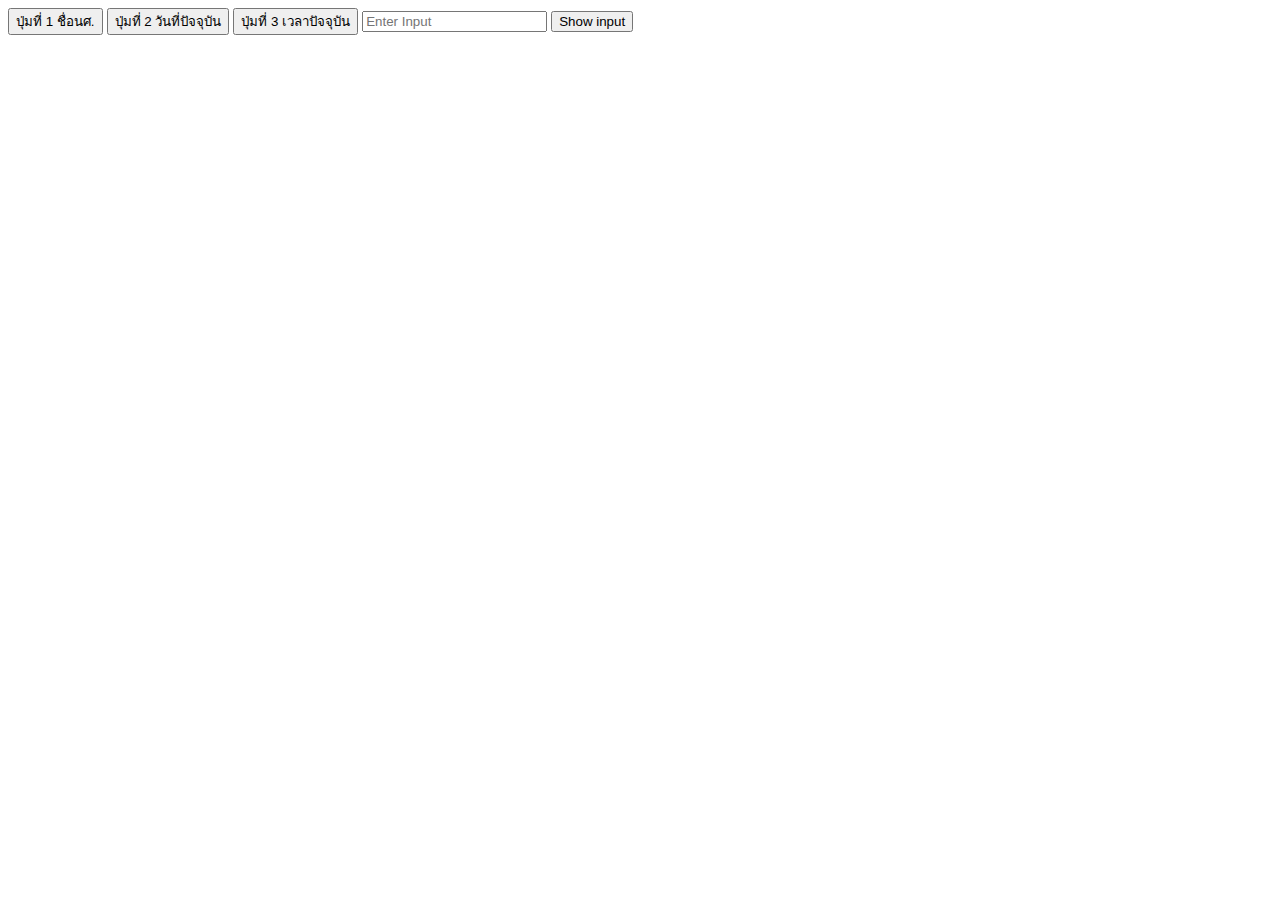
<file: Ex1/index.html>
<!DOCTYPE html>
<html lang="th">
<head>
    <meta charset="UTF-8">
    <title>ทดลอง JavaScript</title>
</head>
<body>
    <!-- Inline JavaScript -->
    <button onclick="alert('นายภูผาสุข ผาสุข')">ปุ่มที่ 1 ชื่อนศ.</button>

    <!-- ทดสอบ Internal JavaScript -->
    <button id="btn2">ปุ่มที่ 2 วันที่ปัจจุบัน</button>

    <!-- ทดสอบ External JavaScript -->
    <button id="btn3" onclick="hello3();">ปุ่มที่ 3 เวลาปัจจุบัน</button>

    <!-- Internal JavaScript -->
    <script>
        document.getElementById('btn2').onclick = function() {
            alert('Day/Month/Year: ' + new Date().toLocaleDateString());
        };
    </script>

    <input type="text" id="input1" placeholder="Enter Input">
    <button id="btnS">Show input</button>

    <script>
        document.getElementById('btnS').onclick = function() {
            var userInput = document.getElementById('input1').value;
            alert(userInput);
        };
    </script>

    <script src="script.js"></script>
</body>
</html>
</file>
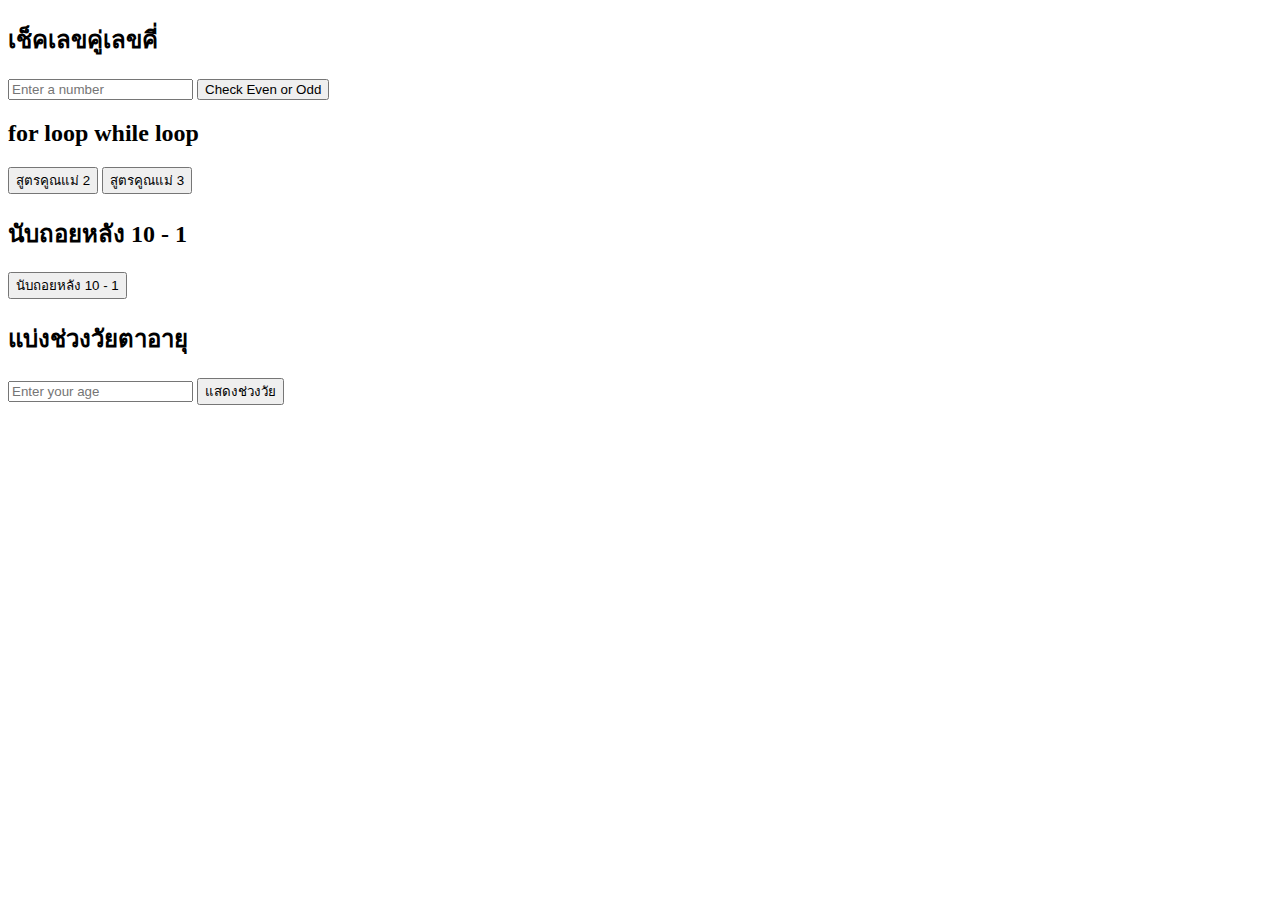
<file: Ex4/index.html>
<!DOCTYPE html>
<html lang="tn">
<head>
    <meta charset="UTF-8">
    
</head>
<body>
    <h2>เช็คเลขคู่เลขคี่</h2>
    <input type="text" id="num" placeholder="Enter a number">
    <button id="btn">Check Even or Odd</button>
    
    <h2>for loop while loop</h2>
    <button id="btnFor2">สูตรคูณแม่ 2</button>
    
    <button id="btnWhile3">สูตรคูณแม่ 3</button>


    <h2>นับถอยหลัง 10 - 1 </h2>
    <button id="btn10t1">นับถอยหลัง 10 - 1</button>

    <h2>แบ่งช่วงวัยตาอายุ</h2>
    <input type="text" id="age" placeholder="Enter your age">
    <button id="btnAge">แสดงช่วงวัย</button>

    <script src="script.js"></script>
</body>
</html>
</file>
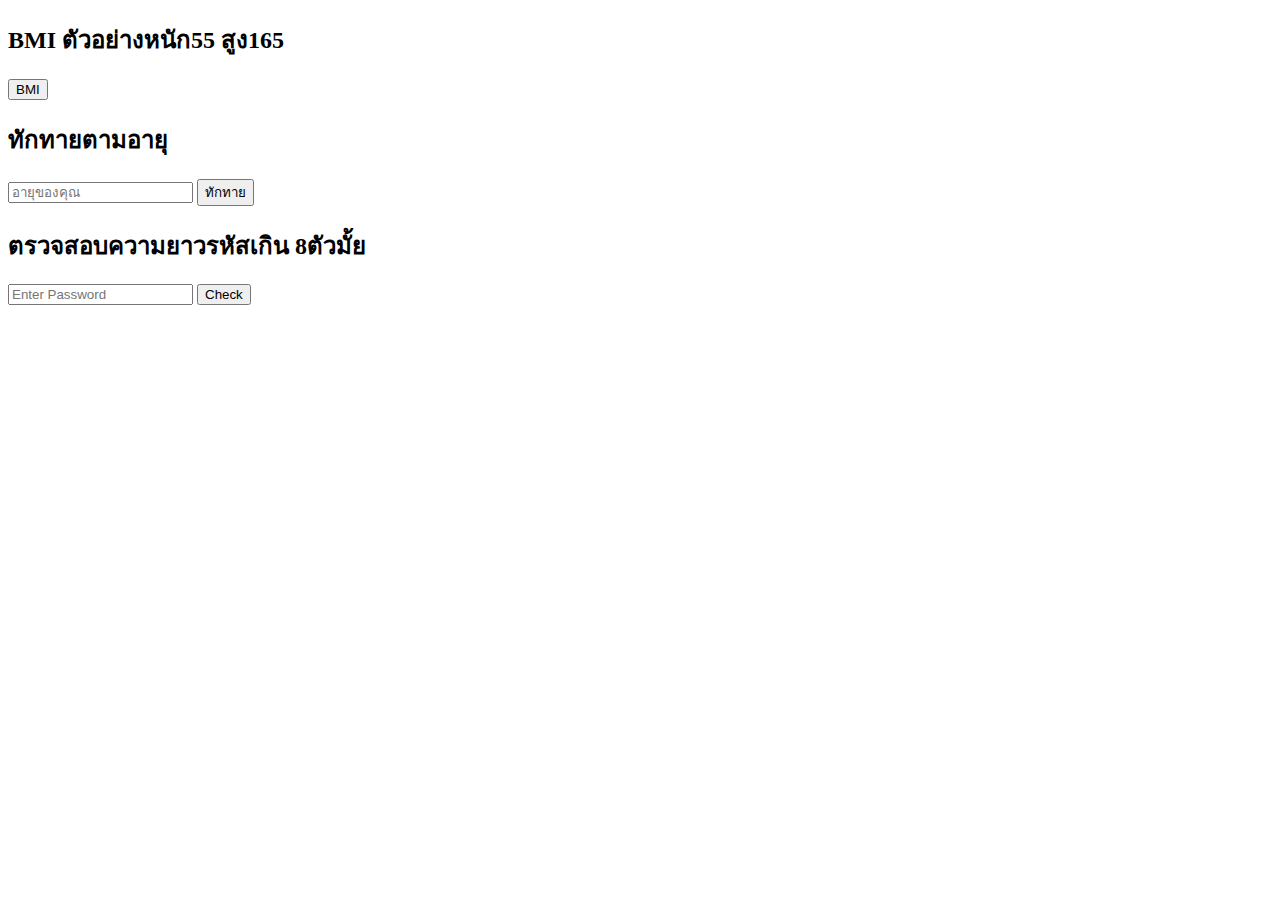
<file: Ex5/index.html>
<!DOCTYPE html>
<html lang="tn">
<head>
    <meta charset="UTF-8">
    
</head>
<body>
    <h2>BMI ตัวอย่างหนัก55 สูง165</h2>

    <button id="btn">BMI</button>
    
    <h2>ทักทายตามอายุ</h2>
    <input type="text" id="num" placeholder="อายุของคุณ">
    <button id="btnFor2">ทักทาย</button>


    <h2>ตรวจสอบความยาวรหัสเกิน 8ตัวมั้ย</h2>
    <input type="text" id="password" placeholder="Enter Password">
    <button id="btnCheck">Check</button>

    <script src="script.js"></script>
</body>
</html>
</file>
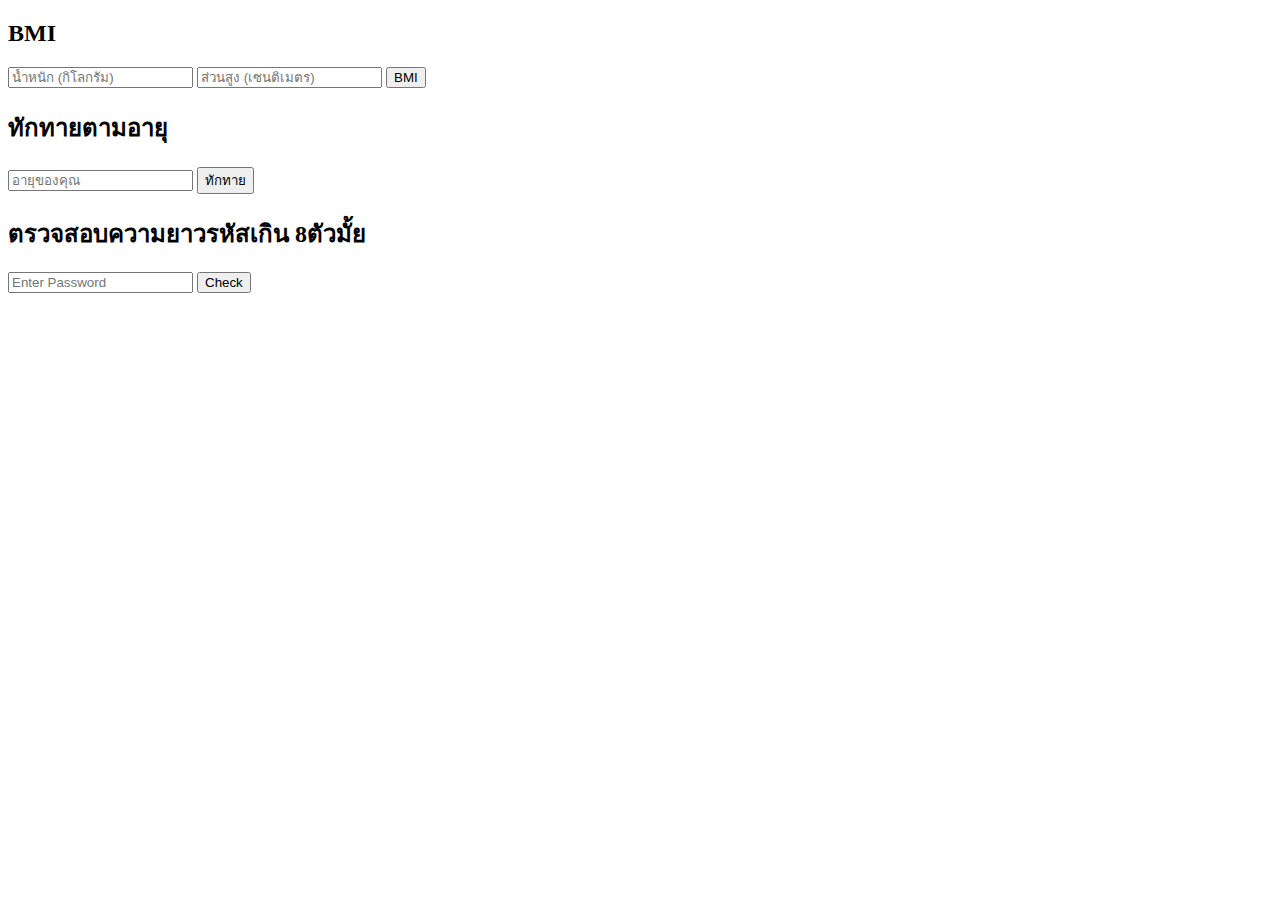
<file: Ex6/index.html>
<!DOCTYPE html>
<html lang="tn">
<head>
    <meta charset="UTF-8">
    
</head>
<body>
    <h2>BMI</h2>
    <input type="text" id="num1" placeholder="น้ำหนัก (กิโลกรัม)">
    <input type="text" id="num2" placeholder="ส่วนสูง (เซนติเมตร)">

    <button id="btn">BMI</button>
    
    <h2>ทักทายตามอายุ</h2>
    <input type="text" id="num" placeholder="อายุของคุณ">
    <button id="btnFor2">ทักทาย</button>


    <h2>ตรวจสอบความยาวรหัสเกิน 8ตัวมั้ย</h2>
    <input type="text" id="password" placeholder="Enter Password">
    <button id="btnCheck">Check</button>

    <script src="script.js"></script>
</body>
</html>
</file>
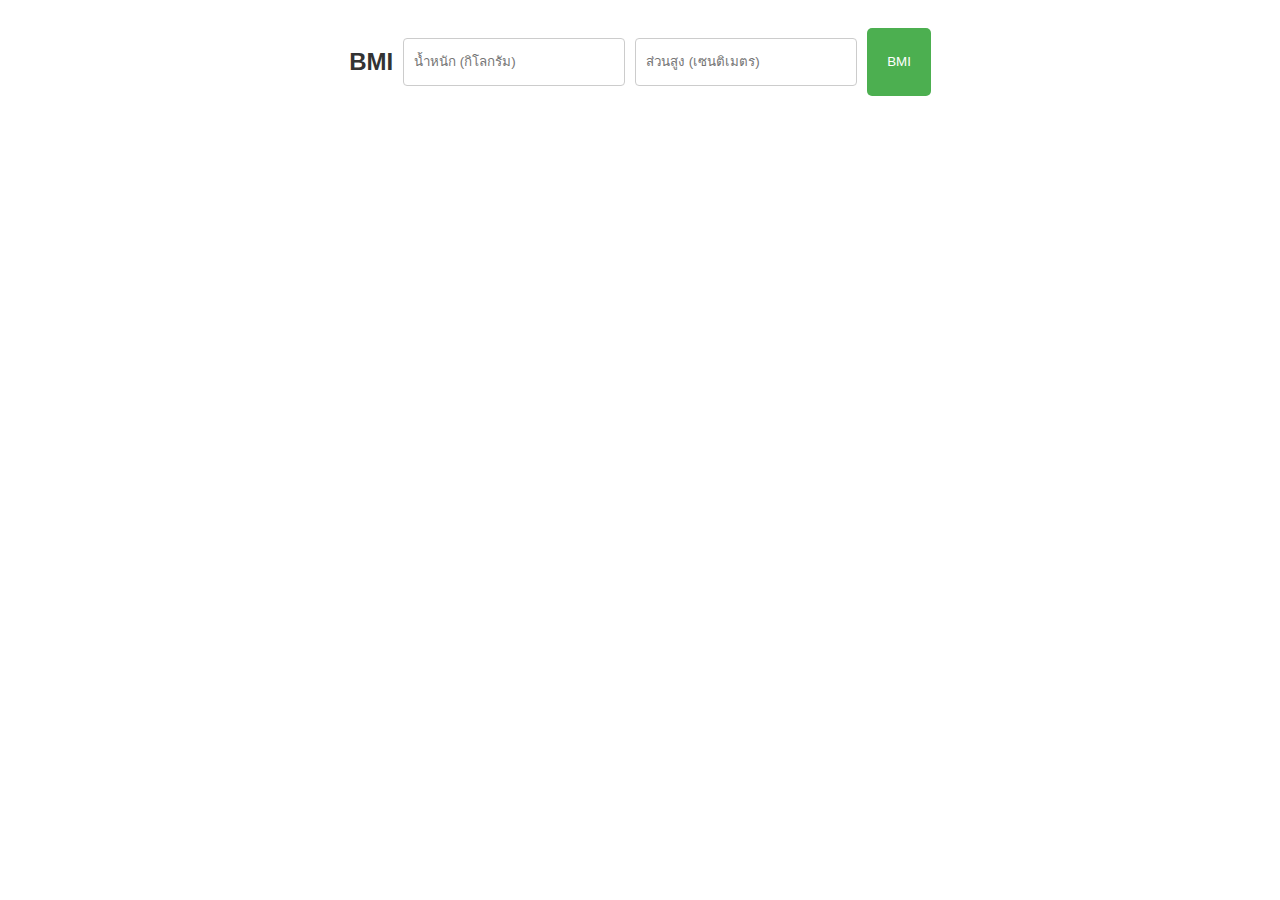
<file: Ex7(3-1)/index.html>
<!DOCTYPE html>
<html lang="tn">
<head>
    <meta charset="UTF-8">
    <link rel="stylesheet" href="mama.css">
</head>
<body>
    <h2>BMI</h2>
    <input type="text" id="num1" placeholder="น้ำหนัก (กิโลกรัม)">
    <input type="text" id="num2" placeholder="ส่วนสูง (เซนติเมตร)">

    <button id="btn">BMI</button>

    <script src="script.js"></script>
</body>
</html>
</file>
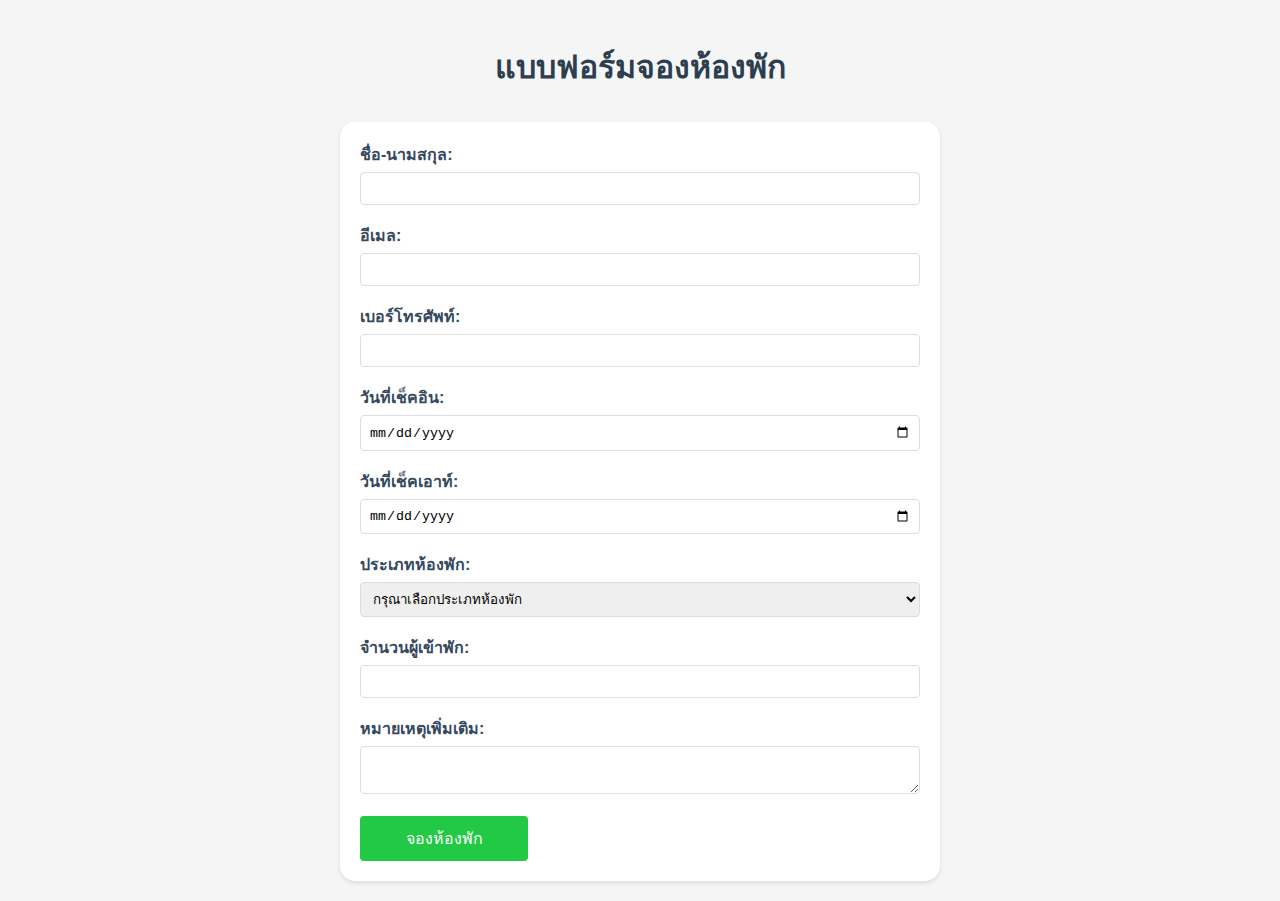
<file: Ex8(3-2-1)/index.html>
<!DOCTYPE html>
<html lang="th">
<head>
    <meta charset="UTF-8">
    <meta name="viewport" content="width=device-width, initial-scale=1.0">
    <title>ระบบจองห้องพักออนไลน์</title>
    <link rel="stylesheet" href="mma.css">
</head>
<body>
    <h1>แบบฟอร์มจองห้องพัก</h1>
    
    <form id="bookingForm">
        <div>
            <label for="fullname">ชื่อ-นามสกุล:</label>
            <input type="text" id="fullname" name="fullname" required>
        </div>

        <div>
            <label for="email">อีเมล:</label>
            <input type="email" id="email" name="email" required>
        </div>

        <div>
            <label for="phone">เบอร์โทรศัพท์:</label>
            <input type="tel" id="phone" name="phone" required>
        </div>

        <div>
            <label for="checkin">วันที่เช็คอิน:</label>
            <input type="date" id="checkin" name="checkin" required>
        </div>

        <div>
            <label for="checkout">วันที่เช็คเอาท์:</label>
            <input type="date" id="checkout" name="checkout" required>
        </div>

        <div>
            <label for="roomtype">ประเภทห้องพัก:</label>
            <select id="roomtype" name="roomtype" required>
                <option value="">กรุณาเลือกประเภทห้องพัก</option>
                <option value="standard">ห้องมาตรฐาน</option>
                <option value="deluxe">ห้องดีลักซ์</option>
                <option value="suite">ห้องสวีท</option>
            </select>
        </div>

        <div>
            <label for="guests">จำนวนผู้เข้าพัก:</label>
            <input type="number" id="guests" name="guests" min="1" max="4" required>
        </div>

        <div>
            <label for="requirement">หมายเหตุเพิ่มเติม:</label>
            <textarea class="req" name="requirement" id="req"></textarea>
        </div>


        <button type="submit">จองห้องพัก</button>


    </form>
</body>
</html>
</file>
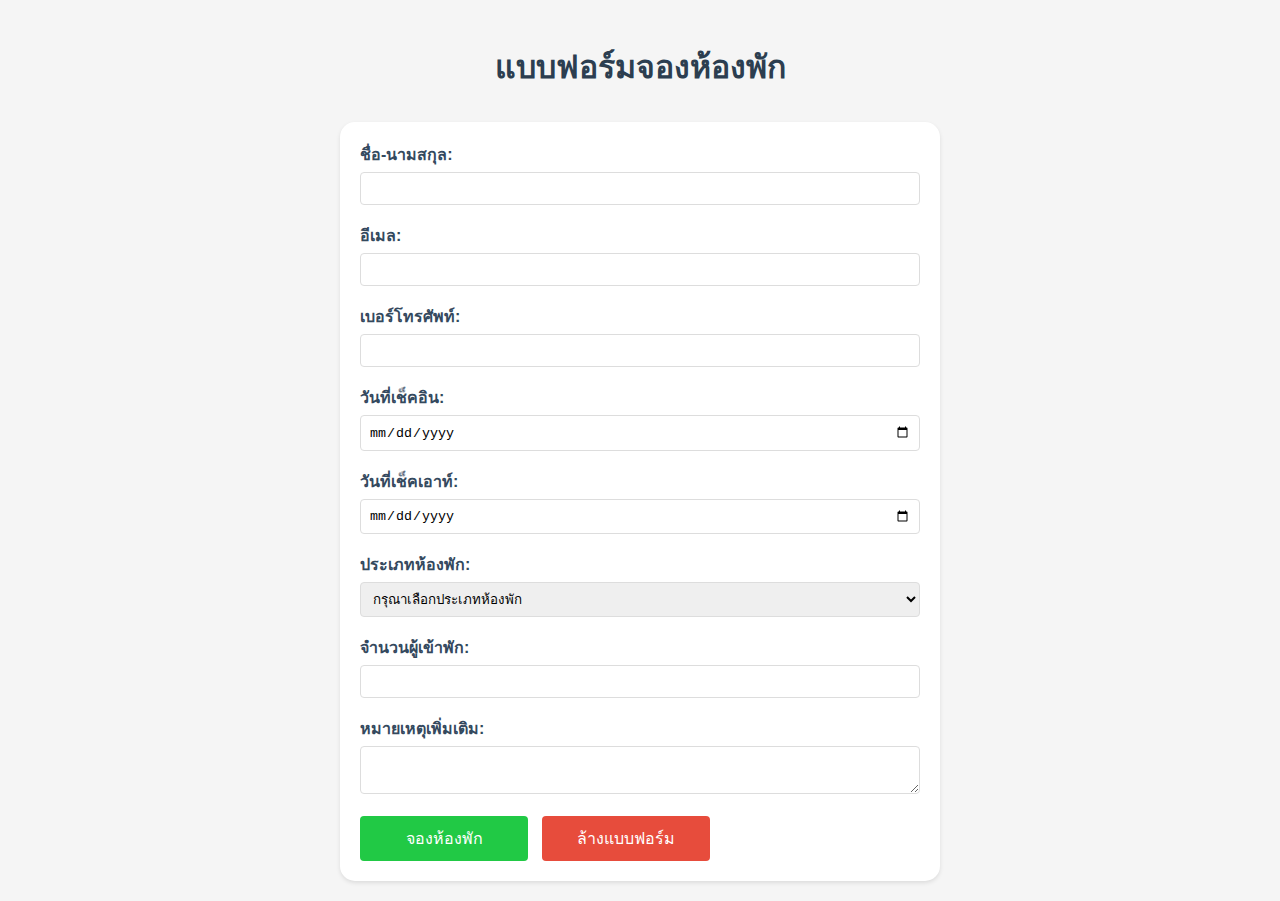
<file: Ex9/index.html>
<!DOCTYPE html>
<html lang="th">
<head>
    <meta charset="UTF-8">
    <meta name="viewport" content="width=device-width, initial-scale=1.0">
    <title>ระบบจองห้องพักออนไลน์</title>
    <link rel="stylesheet" href="mma.css">
</head>
<body>
    <h1>แบบฟอร์มจองห้องพัก</h1>
    
    <form id="bookingForm">
        <div>
            <label for="fullname">ชื่อ-นามสกุล:</label>
            <input type="text" id="fullname" name="fullname" required>
        </div>

        <div>
            <label for="email">อีเมล:</label>
            <input type="email" id="email" name="email" required>
        </div>

        <div>
            <label for="phone">เบอร์โทรศัพท์:</label>
            <input type="tel" id="phone" name="phone" required>
        </div>

        <div>
            <label for="checkin">วันที่เช็คอิน:</label>
            <input type="date" id="checkin" name="checkin" required>
        </div>

        <div>
            <label for="checkout">วันที่เช็คเอาท์:</label>
            <input type="date" id="checkout" name="checkout" required>
        </div>

        <div>
            <label for="roomtype">ประเภทห้องพัก:</label>
            <select id="roomtype" name="roomtype" required>
                <option value="">กรุณาเลือกประเภทห้องพัก</option>
                <option value="standard">ห้องมาตรฐาน</option>
                <option value="deluxe">ห้องดีลักซ์</option>
                <option value="suite">ห้องสวีท</option>
            </select>
        </div>

        <div>
            <label for="guests">จำนวนผู้เข้าพัก:</label>
            <input type="number" id="guests" name="guests" min="1" max="4" required>
        </div>

        <div>
            <label for="requirement">หมายเหตุเพิ่มเติม:</label>
            <textarea class="req" name="requirement" id="req"></textarea>
        </div>


        <button class="btn" type="submit">จองห้องพัก</button>
        <button class="clr" type="reset">ล้างแบบฟอร์ม</button>


    </form>

    <script src="script.js"></script>
</body>
</html>
</file>
<file: Ex7(3-1)/mama.css>
body {
    font-family: 'Arial', sans-serif;
    justify-content: center;
    display: flex;
    padding: 20px;
    gap: 10px;
}

h2 {
    color: #333;
    margin-bottom: 20px;
}

button {
    background-color: #4CAF50;
    color: white;
    padding: 10px 20px;
    border: none;
    border-radius: 5px;
    cursor: pointer;
}

button:hover {
    background-color: #45a049;
}

input[type="text"] {
    padding: 10px;
    margin: 10px 0;
    border: 1px solid #ccc;
    border-radius: 4px;
    width: 200px;
}

input:hover {
    border-color: #4CAF50;
}
</file>
<file: Ex8(3-2-1)/mma.css>
body {
    font-family: 'Sarabun', sans-serif;
    max-width: 600px;
    margin: 0 auto;
    padding: 20px;
    background-color: #f5f5f5;
}

h1 {
    color: #2c3e50;
    text-align: center;
    margin-bottom: 30px;
}

form {
    background-color: white;
    padding: 20px;
    border-radius: 15px;
    box-shadow: 0 2px 4px rgba(0,0,0,0.1);
}

div {
    margin-bottom: 18px;
}

label {
    display: block;
    margin-bottom: 5px;
    color: #34495e;
    font-weight: bold;
}

input, select {
    width: 100%;
    padding: 8px;
    border: 1px solid #ddd;
    border-radius: 4px;
    box-sizing: border-box;
}

input:focus, select:focus {
    outline: none;
    border-color: #34db4a;
    box-shadow: 0 0 5px rgba(52,152,219,0.3);
}

button {
    background-color: #21c945;
    color: rgb(255, 255, 255);
    padding: 10px 20px;
    border: none;
    border-radius: 4px;
    cursor: pointer;
    width: 30%;
    font-size: 16px;
}

button:hover {
    background-color: #17a72f;
}

@media (max-width: 480px) {
    body {
        padding: 10px;
    }
}

.req {
    width: 100%;
    padding: 8px;
    border: 1px solid #ddd;
    border-radius: 4px;
    box-sizing: border-box;
}
</file>
<file: Ex9/mma.css>
body {
    font-family: 'Sarabun', sans-serif;
    max-width: 600px;
    margin: 0 auto;
    padding: 20px;
    background-color: #f5f5f5;
}

h1 {
    color: #2c3e50;
    text-align: center;
    margin-bottom: 30px;
}

form {
    background-color: white;
    padding: 20px;
    border-radius: 15px;
    box-shadow: 0 2px 4px rgba(0,0,0,0.1);
}

div {
    margin-bottom: 18px;
}

label {
    display: block;
    margin-bottom: 5px;
    color: #34495e;
    font-weight: bold;
}

input, select {
    width: 100%;
    padding: 8px;
    border: 1px solid #ddd;
    border-radius: 4px;
    box-sizing: border-box;
}

input:focus, select:focus {
    outline: none;
    border-color: #34db4a;
    box-shadow: 0 0 5px rgba(52,152,219,0.3);
}

button {
    
    color: rgb(255, 255, 255);
    padding: 10px 20px;
    border: none;
    border-radius: 4px;
    cursor: pointer;
    width: 30%;
    font-size: 16px;
}

.btn {
    background-color: #21c945;
}
.clr {
    background-color: #e74c3c;
    margin-left: 10px;
}

.btn:hover {
    background-color: #17a72f;
}

.clr:hover {
    background-color: #a71717;
}

@media (max-width: 480px) {
    body {
        padding: 10px;
    }
}

.req {
    width: 100%;
    padding: 8px;
    border: 1px solid #ddd;
    border-radius: 4px;
    box-sizing: border-box;
}
</file>
